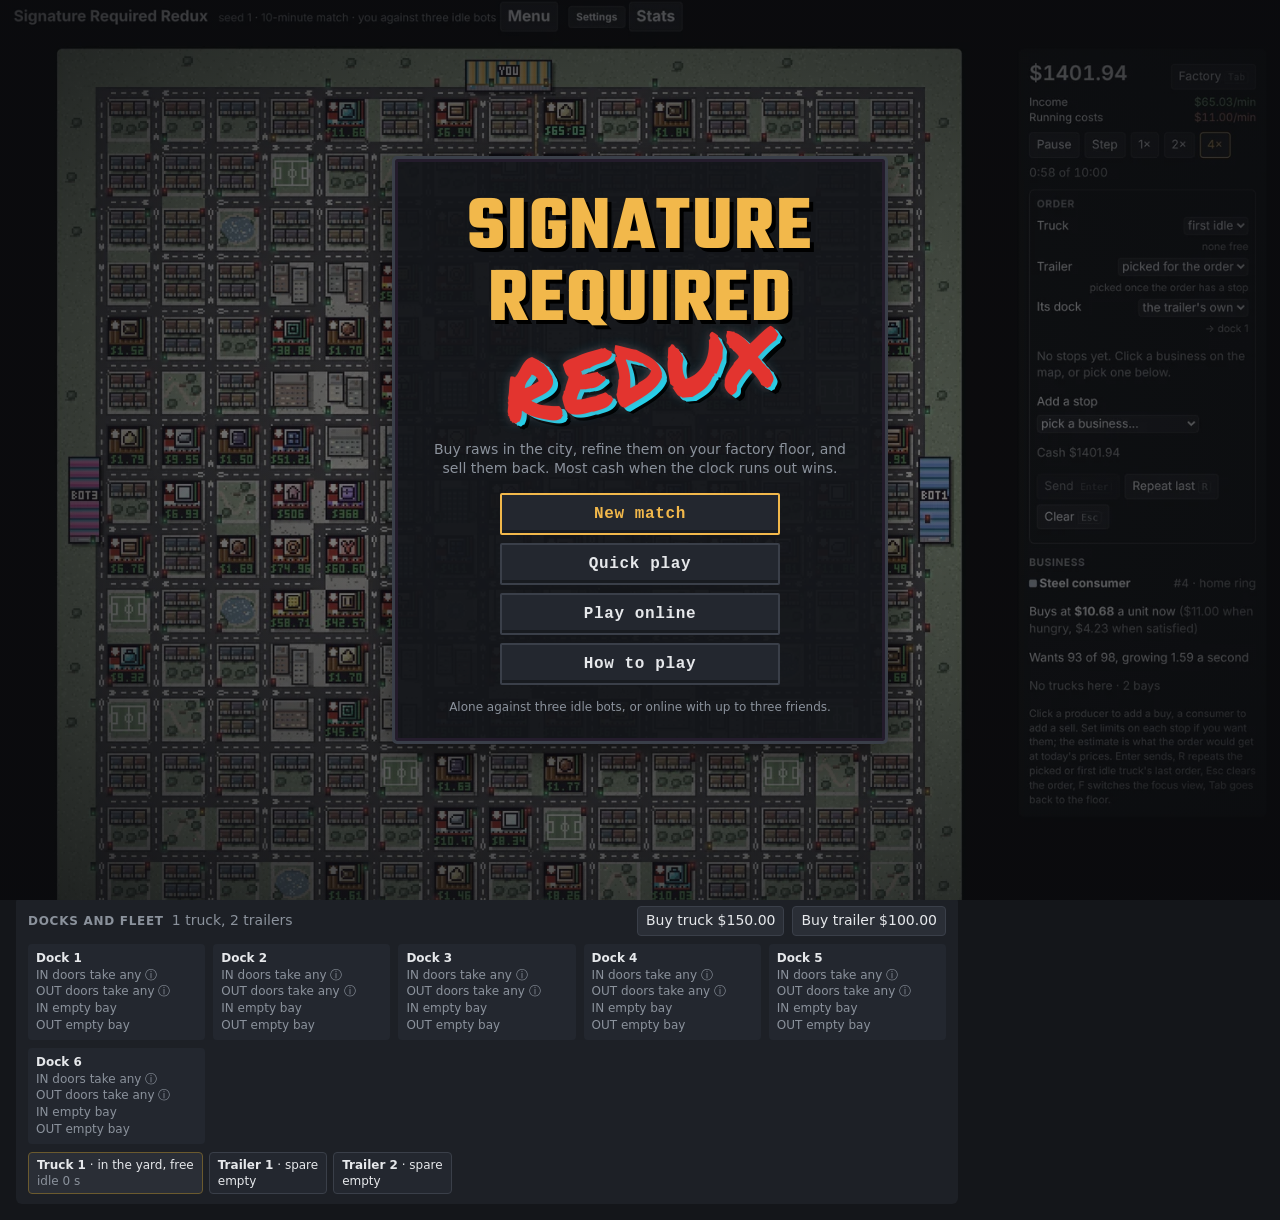
<file: delivery/index.html>
<!doctype html>
<html lang="en">
  <head>
    <meta charset="utf-8" />
    <meta name="viewport" content="width=device-width, initial-scale=1" />
    <title>Signature Required Redux</title>
    <style>:root{--lightningcss-light: ;--lightningcss-dark:initial;color-scheme:dark;--bg:#14161a;--panel:#1d2026;--ink:#e6e8eb;--dim:#8b929c;--accent:#f2b84b}*{box-sizing:border-box}body{background:var(--bg);color:var(--ink);margin:0;font:14px/1.4 system-ui,sans-serif}main{grid-template-columns:1fr 290px;gap:16px;max-width:1760px;margin:0 auto;padding:16px;display:grid}@media (width<=900px){main{grid-template-columns:1fr}}h1{grid-column:1/-1;margin:0 0 4px;font-size:18px}h1 small{color:var(--dim);margin-left:8px;font-size:13px;font-weight:400}h2{text-transform:uppercase;letter-spacing:.06em;color:var(--dim);margin:14px 0 6px;font-size:12px}#view{min-width:0;height:var(--view-h,640px);position:relative}#view>[data-screen]{flex-direction:column;height:100%;display:flex}.view-main{flex:auto;place-items:safe center;min-height:0;display:grid;overflow:auto}#map-wrap{overflow:hidden}#floor-wrap{background:#101216;border-radius:6px;position:relative}.view-foot{height:var(--view-foot,104px);flex:none;grid-template-rows:36px 1fr;gap:6px;padding-top:6px;display:grid}.view-foot .hint{margin:0;overflow-y:auto}#city-bar{white-space:nowrap;align-items:center;gap:10px;height:36px;font-size:12px;display:flex;overflow:hidden}#city-bar button{height:100%;padding:0 12px}#filterpop{z-index:5;border:1px solid var(--accent);background:#23272e;border-radius:6px;width:300px;padding:8px 10px;font-size:13px;position:absolute;overflow-y:auto;box-shadow:0 6px 20px #0000008c}#filterpop .pop-head,#filterpop .row{justify-content:space-between;align-items:center;gap:8px;margin-bottom:6px;display:flex}#filterpop [data-pop-close]{padding:0 6px;line-height:1.2}#filterpop .pf-tier{grid-template-columns:1fr 1fr;gap:2px 8px;margin-bottom:4px;display:grid}#filterpop .pf-tier>.dim{grid-column:1/-1;font-size:11px}#filterpop label.pf{white-space:nowrap;align-items:center;gap:3px;display:inline-flex}#filterpop .amts{border-top:1px solid #3a3f49;border-bottom:1px solid #3a3f49;gap:2px;margin:0 0 8px;padding:6px 0;display:grid}#filterpop label.amt{white-space:nowrap;grid-template-columns:110px 1fr 36px;align-items:center;gap:6px;display:grid}#filterpop label.amt input{width:100%;accent-color:var(--accent)}#filterpop label.amt output{text-align:right;font-variant-numeric:tabular-nums}.stops .loads{gap:2px;margin:4px 0;display:grid}.stops label.amt{white-space:nowrap;grid-template-columns:90px 1fr 36px;align-items:center;gap:6px;font-size:12px;display:grid}.stops label.amt input{width:100%;accent-color:var(--accent)}.stops label.amt output{text-align:right;font-variant-numeric:tabular-nums}#filterpop .pop-sel{justify-content:space-between;align-items:center;gap:8px;margin:4px 0;display:flex}canvas{touch-action:none;-webkit-user-select:none;user-select:none;border-radius:6px;display:block}aside{background:var(--panel);border-radius:6px;align-self:start;padding:12px}.controls{flex-wrap:wrap;gap:6px;margin-bottom:8px;display:flex}button{color:var(--ink);font:inherit;cursor:pointer;background:#2a2e36;border:1px solid #3a3f49;border-radius:4px;padding:4px 8px}button:disabled,button[aria-disabled=true]{opacity:.45;cursor:default}button[aria-pressed=true]{border-color:var(--accent);color:var(--accent)}kbd{color:var(--dim);border:1px solid #3a3f49;border-radius:3px;padding:0 3px;font:11px ui-monospace,monospace}#clock{color:var(--dim);font-variant-numeric:tabular-nums;margin-bottom:8px}.cashrow{align-items:baseline;gap:8px;display:flex}#cash{font-variant-numeric:tabular-nums;margin-right:auto;font-size:24px;font-weight:600}#cash.hit{animation:1s ease-out cash-hit}.hud .hit{font-weight:600;animation:2.5s ease-out lump-in}@keyframes cash-hit{0%,35%{color:#e58a7a}to{color:inherit}}@keyframes lump-in{0%{background:#e58a7a59}40%{background:#e58a7a1f}to{background:0 0}}@media (prefers-reduced-motion:reduce){#cash.hit,.hud .hit{animation:none}}table{border-collapse:collapse;font-variant-numeric:tabular-nums;width:100%}td{padding:2px 0}td.n{text-align:right;color:var(--dim)}.dim{color:var(--dim)}.hint{color:var(--dim);margin:8px 0 0;font-size:12px}#board{min-width:0;position:relative}#build-bar{align-items:center;gap:6px;height:36px;display:flex;overflow:hidden}#build-cats{flex:auto;gap:6px;min-width:0;height:100%;display:flex}#build-cats button{border-left:4px solid var(--edge);white-space:nowrap;align-items:center;gap:6px;height:100%;padding:0 12px;display:flex}#build-cats button.on{border-color:var(--edge);box-shadow:inset 0 -2px 0 var(--edge);background:#333844}#build-cats button.has span{color:var(--accent)}#build-bar #tools{flex-wrap:nowrap;flex:none;margin:0}#build-bar #tools button{white-space:nowrap}@media (width<=1100px){#build-bar #tools kbd,#build-cats kbd+span{font-size:12px}}#build-menu{z-index:5;border:1px solid var(--edge,#3a3f49);background:#1d2026f7;border-radius:6px;min-width:300px;max-width:min(720px,100%);padding:8px 10px 10px;position:absolute;bottom:0;left:0;box-shadow:0 6px 24px #00000080}.bm-head{white-space:nowrap;align-items:center;gap:6px;margin-bottom:6px;font-weight:600;display:flex}.bm-head .dim{margin-left:auto;padding-left:14px;font-size:12px;font-weight:400}.bm-grid{grid-template-columns:repeat(auto-fill,minmax(220px,1fr));gap:4px;display:grid}.mod{text-align:left;grid-template-columns:auto 1fr auto;align-items:center;gap:8px;width:100%;display:grid}.mod.short{opacity:1;color:var(--dim)}.mod.short .price{color:#e58a7a}.mod .price{font-weight:400}.row{justify-content:space-between;align-items:baseline;display:flex}#selected p{margin:6px 0}#selected label{justify-content:space-between;align-items:center;gap:8px;margin:4px 0;display:flex}#selected label.pf{white-space:nowrap;justify-content:flex-start;gap:3px;margin:0;font-size:13px;display:inline-flex}.tip{z-index:10;pointer-events:none;background:#23272e;border:1px solid #3a3f49;border-radius:6px;width:280px;padding:10px;font-size:13px;position:fixed;box-shadow:0 6px 20px #00000073}.tip p{color:var(--dim);margin:6px 0 0}.tip-head{align-items:center;gap:10px;margin-bottom:6px;display:flex}.tip-head canvas{border-radius:3px;flex:none}.tip-row{grid-template-columns:38px 1fr;align-items:center;gap:6px;margin-top:4px;display:grid}.tip-good{white-space:nowrap;align-items:center;gap:3px;margin-right:8px;display:inline-flex}select{color:var(--ink);font:inherit;background:#2a2e36;border:1px solid #3a3f49;border-radius:4px}.sw{vertical-align:baseline;border-radius:2px;width:9px;height:9px;margin-right:3px;display:inline-block}[hidden]{display:none!important}#screens{align-content:start;gap:12px;min-width:0;display:grid}#standings{grid-column:1/-1;grid-auto-columns:minmax(0,1fr);grid-auto-flow:column;gap:6px;min-height:30px;margin:-6px 0 0;padding:0;list-style:none;display:grid}.st{background:var(--panel);border-left:4px solid var(--seat);font-variant-numeric:tabular-nums;white-space:nowrap;border-radius:4px;align-items:center;gap:8px;height:30px;padding:0 10px;display:flex;overflow:hidden}.st-rank{color:var(--dim);min-width:2ch;font-size:12px}.st-name{color:var(--seat);text-overflow:ellipsis;font-weight:600;overflow:hidden}.st-cash{margin-left:auto;font-weight:600}.st.me{box-shadow:inset 0 0 0 1px var(--seat);background:#262a32}@media (width<=600px){.st{gap:4px;padding:0 6px;font-size:12px}.st-rank{display:none}}#alert{z-index:19;pointer-events:none;border:1px solid var(--accent);max-width:min(90vw,900px);color:var(--ink);background:#5a3a12f2;border-radius:6px;padding:6px 12px;position:fixed;bottom:14px;left:50%;transform:translate(-50%);box-shadow:0 4px 14px #0006}#strip{background:var(--panel);border-radius:6px;padding:10px 12px}.strip-head{align-items:baseline;gap:8px;margin-bottom:8px;display:flex}.strip-head h2{margin:0}.strip-head .grow{flex:1}#strip-docks{grid-template-columns:repeat(auto-fill,minmax(170px,1fr));gap:8px;margin-bottom:8px;font-size:12px;display:grid}.dock{background:#23272f;border-radius:4px;padding:6px 8px}#strip-chips{flex-wrap:wrap;gap:6px;display:flex}.chip{text-align:left;max-width:340px;font-size:12px;line-height:1.35}.chip.idle{border-color:#6b5a2e}.chip.alert{border-color:var(--accent);background:#3a3020}.chip.picked{outline:2px solid var(--accent);outline-offset:1px}.chip.trailer{background:#23272f}#order{border:1px solid #3a3f49;border-radius:6px;margin:10px 0;padding:8px}#order h2{margin-top:0}#order-form>label{flex-wrap:wrap;justify-content:space-between;align-items:center;gap:6px;margin:4px 0;display:flex}#order-form [data-live]{color:var(--dim);text-align:right;flex-basis:100%;font-size:12px}#order-form [data-live]:empty{display:none}.stops{margin:8px 0;padding-left:0;list-style:none}.stops li{background:#23272f;border-radius:4px;margin-bottom:6px;padding:6px}.lims{gap:8px;margin:4px 0;display:flex}.lim input{width:64px;color:var(--ink);font:inherit;background:#2a2e36;border:1px solid #3a3f49;border-radius:4px;padding:1px 4px}.lim{color:var(--dim);font-size:12px}.est{font-size:12px}#order-form select{max-width:190px}#order-form .secs{width:56px;color:var(--ink);font:inherit;background:#2a2e36;border:1px solid #3a3f49;border-radius:4px;padding:1px 4px}#toast{z-index:20;background:#1e2837f2;border-radius:6px;padding:6px 14px;font-weight:600;position:fixed;top:14px;left:50%;transform:translate(-50%)}#toast.bad{background:#781e1ef2}.overlay{z-index:30;background:#0a0b0eb8;place-items:center;display:grid;position:fixed;inset:0}.overlay .card{background:var(--panel);border-radius:8px;min-width:300px;padding:20px 24px}.overlay h2{color:var(--ink);text-transform:none;letter-spacing:0;margin:0 0 10px;font-size:18px}#settings .card{max-height:90vh;overflow-y:auto}#online .card{gap:10px;max-width:min(520px,92vw);display:grid}#online .card>p{margin:0}#online-choose{flex-wrap:wrap;align-items:center;gap:8px;display:flex}#online-code{text-transform:uppercase;letter-spacing:.15em;width:6ch;font:600 16px ui-monospace,monospace}.room-code{letter-spacing:.2em;color:var(--accent);font:700 28px ui-monospace,monospace}#online-link{word-break:break-all}#online-players{gap:4px;margin:0;padding-left:0;list-style:none;display:grid}#online-players li{border-left:4px solid var(--seat);background:#ffffff0a;padding:4px 8px}#online-error{color:#ff7b72}#online-error:empty{display:none}#online button.primary{border-color:var(--accent);color:var(--accent)}.overlay td{padding:3px 8px 3px 0}.overlay button{margin-top:14px}h1 #settings-btn{vertical-align:middle;margin-left:8px;font-size:12px}.hud{font-variant-numeric:tabular-nums;grid-template-columns:auto 1fr;gap:0 10px;margin:6px 0 2px;font-size:13px;display:grid}.hud .n{text-align:right}.hud .up{color:#7cc47f}.hud .down{color:#e58a7a}#end .card{width:min(980px,96vw);max-height:92vh;overflow-y:auto}#end .head{flex-wrap:wrap;align-items:center;gap:8px;display:flex}#end .head h2{margin:0 auto 0 0}#end .head button{margin-top:0}#end h3{text-transform:uppercase;letter-spacing:.06em;color:var(--dim);margin:16px 0 6px;font-size:12px;font-weight:600}.cols{grid-template-columns:1fr 1fr;gap:0 24px;display:grid}@media (width<=700px){.cols{grid-template-columns:1fr}}table.stats th{text-align:left;color:var(--dim);padding:2px 8px 2px 0;font-size:12px;font-weight:600}table.stats th.n,table.stats td.n{text-align:right}table.stats td{border-top:1px solid #2a2e36;padding:2px 8px 2px 0}table.stats td.n{color:var(--ink)}table.stats tr.total td{border-top:1px solid #4a505b;font-weight:600}table.stats tr.me td{font-weight:600}.chart{width:100%;height:auto;display:block}.chart text{fill:var(--dim);font:10px system-ui,sans-serif}.chart text.lbl{fill:var(--ink)}.chart .grid{stroke:#2e333c;stroke-width:1px}.chart .hit{fill:#0000}.chart .hit:hover{fill:#ffffff0f}.legend{color:var(--dim);gap:14px;margin-top:4px;font-size:12px;display:flex}.tabs{flex-wrap:wrap;gap:6px;margin:18px 0 0;display:flex}.tabs button[aria-selected=true]{border-color:var(--accent);color:var(--accent)}#menu{background:#14161a;overflow:hidden}#menu-art{object-fit:cover;object-position:40% 30%;filter:saturate(.8)brightness(.5);width:100%;height:100%;position:absolute;inset:0}#menu:before{content:"";z-index:1;background:radial-gradient(#0000 30%,#0a0b0eb3 100%);position:absolute;inset:0}#menu .menu-card{z-index:2}.menu-card{background:#14161af0;border:3px solid #241c2c;border-radius:2px;outline:3px solid #3a3f49;justify-items:center;gap:14px;max-width:min(560px,92vw);padding:28px 32px 22px;display:grid;position:relative;box-shadow:0 10px 40px #0009}@font-face{font-family:Teko;font-weight:700;font-display:block;src:url(fonts/teko-700-latin.woff2)format("woff2")}@font-face{font-family:Permanent Marker;font-weight:400;font-display:block;src:url(fonts/permanent-marker-latin.woff2)format("woff2")}#menu-title{justify-items:center;margin:4px 0 0;font-weight:400;display:grid}#menu-title .line{letter-spacing:.02em;text-transform:uppercase;color:#f2b84b;-webkit-text-stroke:2px #14161a;paint-order:stroke fill;text-shadow:4px 4px #000;font:700 clamp(40px,12vw,78px)/.92 Teko,Impact,sans-serif}#menu-title .tag{text-transform:uppercase;color:#e3342f;-webkit-text-stroke:3px #14161a;paint-order:stroke fill;text-shadow:0 0 6px #e3342f4d,4px 4px #22d3ee,0 0 12px #22d3ee40,7px 7px #000;margin:-.12em 0 .14em;font:400 clamp(44px,13vw,86px)/1 Permanent Marker,Comic Sans MS,cursive;transform:rotate(-8deg)}.tagline{color:var(--dim);text-align:center;max-width:420px;margin:0}.menu-items{gap:8px;width:min(280px,80vw);display:grid}.menu-items button{letter-spacing:.04em;text-align:center;background:#23272f;border:2px solid #3a3f49;border-radius:2px;margin:0;padding:10px 14px;font:600 16px ui-monospace,monospace;box-shadow:inset 0 -3px #181b20}.menu-items button:hover,.menu-items button:focus-visible{border-color:var(--accent);color:var(--accent);outline:none}.menu-items button.primary{border-color:var(--accent);color:var(--accent);background:#3a3020}#menu-how-text{max-width:480px;font-size:13px}#menu-how-text ol{margin:6px 0;padding-left:18px}#menu-how-text li{margin:4px 0}.menu-foot{text-align:center;margin:0;font-size:12px}#settings label{grid-template-columns:150px 1fr;align-items:center;gap:8px;margin:8px 0;display:grid}#settings .dim{max-width:340px;font-size:12px}</style>
    <script type="module" crossorigin src="./assets/index-L2DzgYpZ.js"></script>
  </head>
  <body>
    <main>
      <h1>Signature Required Redux <small id="matchinfo"></small> <button id="menu-btn" title="The main menu: pauses the match">Menu</button> <button id="settings-btn" title="Match settings">Settings</button> <button id="stats-btn" title="The match so far: money, trips and cash over time">Stats</button></h1>
      <ol id="standings" aria-label="Every player's cash, highest first"></ol>
      <div id="alert" hidden></div>
      <div id="screens">
        <div id="view">
          <div id="board" data-screen="factory">
            <div id="floor-wrap" class="view-main"><canvas id="floor"></canvas></div>
            <div id="build-menu" role="menu" aria-label="Buildings in this category: press a number to build" hidden></div>
            <div class="view-foot">
              <div id="build-bar">
                <div id="build-cats" aria-label="Build categories: point at one or press its number"></div>
                <div class="controls" id="tools"></div>
              </div>
              <p class="hint" id="hint"></p>
            </div>
          </div>
          <div id="city-wrap" data-screen="city" hidden>
            <div id="map-wrap" class="view-main"><canvas id="city"></canvas></div>
            <div class="view-foot">
              <div id="city-bar"><button id="focus-btn" aria-pressed="false" title="Mute everything but businesses, factories and trucks">Focus view <kbd>F</kbd></button>
                <span class="dim">Scroll or pinch to zoom, drag to look round, <kbd>H</kbd> for home.</span></div>
              <p class="hint">Producers (violet, arrow out) sell to you; consumers (crimson, arrow in) buy from you. A sign's price is green for a good deal, red for a poor one.
                Point at a truck, a business or a factory to pick out the routes through it.</p>
            </div>
          </div>
        </div>
        <section id="strip">
          <div class="strip-head"><h2>Docks and fleet</h2><span class="dim grow" id="fleet-count"></span><button id="buy-truck"></button><button id="buy-trailer"></button></div>
          <div id="strip-docks"></div>
          <div id="strip-chips"></div>
        </section>
      </div>
      <aside>
        <div class="cashrow"><span id="cash"></span><button id="screen-btn"></button></div>
        <div class="hud" id="hud" title="Income: what your sales earned over the last minute of game time. Running costs: what your trucks and crafters cost a minute now, plus the fuel of trips set out on in the last minute. Due: what your trucks and crafters have run up so far this minute, charged in one lump when the minute ends and held back from spending until then."></div>
        <div class="controls" style="margin-top:8px">
          <button id="pause">Pause</button>
          <button id="step">Step</button>
          <button data-speed="1" aria-pressed="true">1×</button>
          <button data-speed="2">2×</button>
          <button data-speed="4">4×</button>
        </div>
        <div id="clock"></div>
        <div id="order" hidden>
          <h2>Order</h2>
          <div id="order-form"></div>
          <p id="order-total" class="dim"></p>
          <div class="controls"><button id="send">Send <kbd>Enter</kbd></button><button id="repeat">Repeat last <kbd>R</kbd></button><button id="clear">Clear <kbd>Esc</kbd></button></div>
        </div>
        <div data-screen="factory">
          <h2 style="margin-top:4px">Selected</h2>
          <div id="selected"></div>
          <h2>Output per minute</h2>
          <table><tbody id="output"></tbody></table>
          <p class="hint">Raws come in at the six docks on the floor's edge: click an IN port to pick what it unloads. Goods leave through OUT ports.
            Click a truck in the strip below to give it an order from here. Rates count the last minute of game time.</p>
          <p class="hint">Space pauses, S steps one tick, Tab shows the city. Belts are free. Selling or erasing a module pays back half its price. Undo covers belts, moves and settings, but stops at the last module bought or sold.</p>
        </div>
        <div data-screen="city" hidden>
          <div id="pick" hidden>
            <h2>Choose your starting site</h2>
            <p>Your factory takes two blocks. Click any two open blocks of your home ring, the unshaded ones, to put it there; R or a right-click turns it between side by side and one above the other. The other players are choosing at the same time; you'll see their sites when the match starts.</p>
            <div id="pick-info"></div>
            <p><button id="pick-start">Start the match <kbd>Enter</kbd></button></p>
          </div>
          <h2>Business</h2>
          <div id="city-info"></div>
          <p class="hint">Producers (warehouses, violet, with an arrow out) sell to you; consumers (shops, crimson, with an arrow in) buy from you. Each shows its good on its roof, a gauge of its stock or demand, and its price on its sign: green is a good deal for you, red a poor one. Trucks are painted in their factory's colour, with their load showing in the bed, and a faint line in that colour shows the road each has left to drive. Point at a truck, a business or a factory to pick out the routes through it, with their stops numbered.</p>
          <p class="hint" id="counter-hint" hidden>Click a business to send it one more truck, right-click for one fewer (at none, it calls off a truck still loading for it, which keeps what it has loaded), and R turns repeat on or off for the business under the pointer or last clicked; your count shows on a tag on its corner. Each truck goes to that one business and home: to a producer an empty one buys a load, to a consumer one fills first through your OUT doors with what it wants. F switches the focus view, Tab goes back to the floor.</p>
          <p class="hint" id="order-hint">Click a producer to add a buy, a consumer to add a sell. Set limits on each stop if you want them; the estimate is what the order would get at today's prices.
            Enter sends, R repeats the picked or first idle truck's last order, Esc clears the order, F switches the focus view, Tab goes back to the floor.</p>
        </div>
      </aside>
    </main>
    <div id="toast" hidden></div>
    <div id="menu" class="overlay" hidden><img id="menu-art" src="menu-shot.webp" alt="" decoding="async">
      <div class="menu-card" role="dialog" aria-label="Main menu">
        <h1 id="menu-title"><span class="line">Signature</span> <span class="line">Required</span> <span class="tag">Redux</span></h1>
        <p class="tagline">Buy raws in the city, refine them on your factory floor, and sell them back. Most cash when the clock runs out wins.</p>
        <nav class="menu-items">
          <button id="menu-resume" class="primary" hidden>Resume</button>
          <button id="menu-new">New match</button>
          <button id="menu-quick" title="A 20-minute match on today's default settings and a new city">Quick play</button>
          <button id="menu-online" title="Host a room and share its code, or join a friend's">Play online</button>
          <button id="menu-how" aria-expanded="false">How to play</button>
        </nav>
        <div id="menu-how-text" hidden></div>
        <p class="dim menu-foot">Alone against three idle bots, or online with up to three friends.</p>
      </div></div>
    <div id="online" class="overlay" hidden><div class="card" role="dialog" aria-label="Play online"><h2>Play online</h2>
      <p class="dim">Up to four players in one city, each with a factory of their own; empty seats are idle bots. One player hosts and shares the code, the rest join with it. The host's settings and clock run the match, and the host's tab must stay open.</p>
      <label>Your name <input id="online-name" maxlength="16" autocomplete="nickname" spellcheck="false"></label>
      <div id="online-choose">
        <button id="online-host" class="primary">Host a game</button>
        <span class="dim">or</span>
        <label>Code <input id="online-code" maxlength="6" autocapitalize="characters" autocomplete="off" spellcheck="false" placeholder="ABCD"></label>
        <button id="online-join">Join</button>
      </div>
      <div id="online-room" hidden>
        <p id="online-code-show"></p>
        <p id="online-invite" hidden><a id="online-link" target="_blank" rel="noopener"></a> <button id="online-copy" type="button">Copy link</button></p>
        <ol id="online-players"></ol>
        <p id="online-status" class="dim"></p>
        <button id="online-start" class="primary" hidden>Start match</button>
      </div>
      <p id="online-error" class="bad" role="alert"></p>
      <button id="online-back" type="button">Back</button>
    </div></div>
    <div id="settings" class="overlay" hidden><form class="card" id="settings-form"><h2 id="settings-title">Match settings</h2>
      <p class="dim" id="settings-intro" hidden>You against three idle bots in one city. Pick how long and how fast, or a preset under test, then start. Every setting goes in the page address, so a link replays the same match.</p>
      <div id="settings-fields"></div>
      <label>City seed <input name="seed" inputmode="numeric" placeholder="random"></label>
      <p class="dim" id="settings-warn">Starting ends the match in progress.</p>
      <button type="submit">Start new match</button> <button type="button" id="settings-cancel">Cancel</button>
    </form></div>
    <div id="end" class="overlay" hidden><div class="card"><div class="head"><h2 id="end-title">Match over</h2>
      <button id="download" title="The playtest report: send this file back">Download report (JSON)</button><button id="newmatch">Play again</button><button id="end-settings">Change settings</button><button id="end-menu">Main menu</button><button id="end-close">Close</button></div>
      <div id="stats"></div></div></div>
  </body>
</html>
</file>
